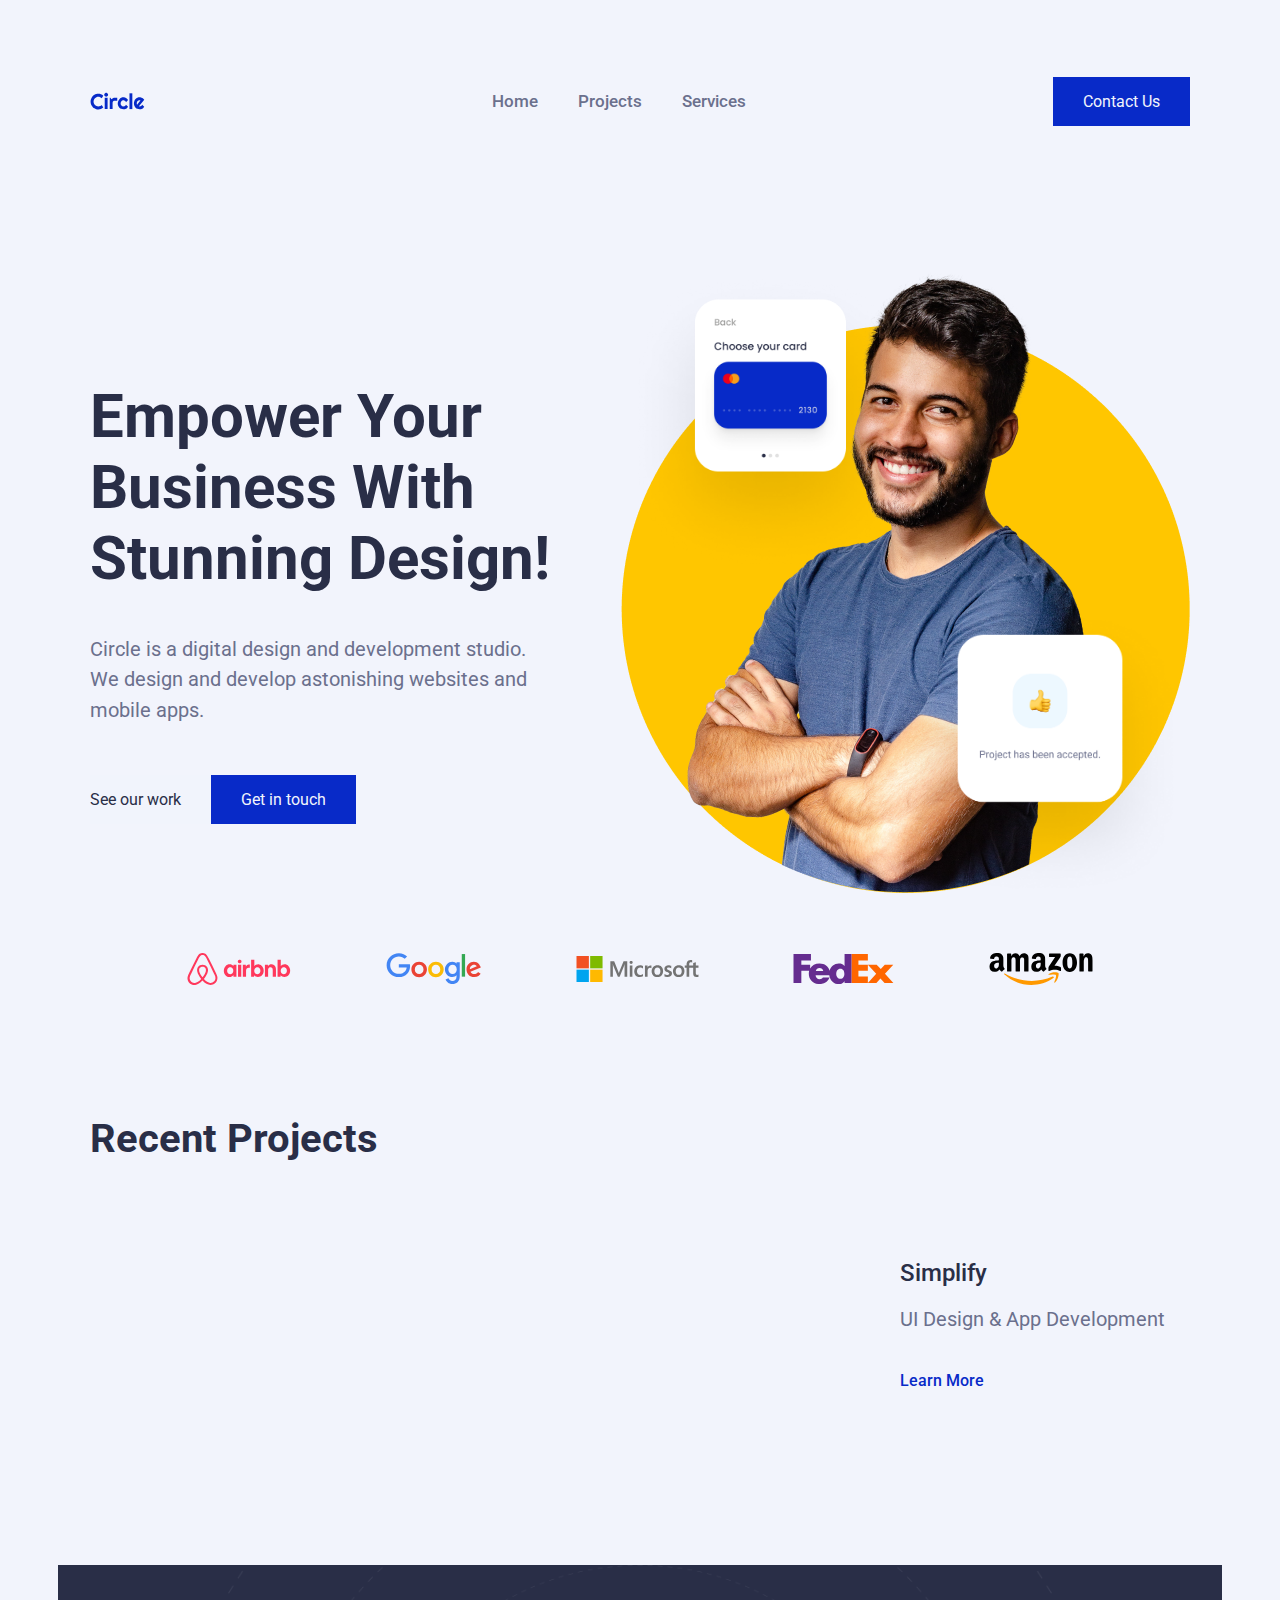
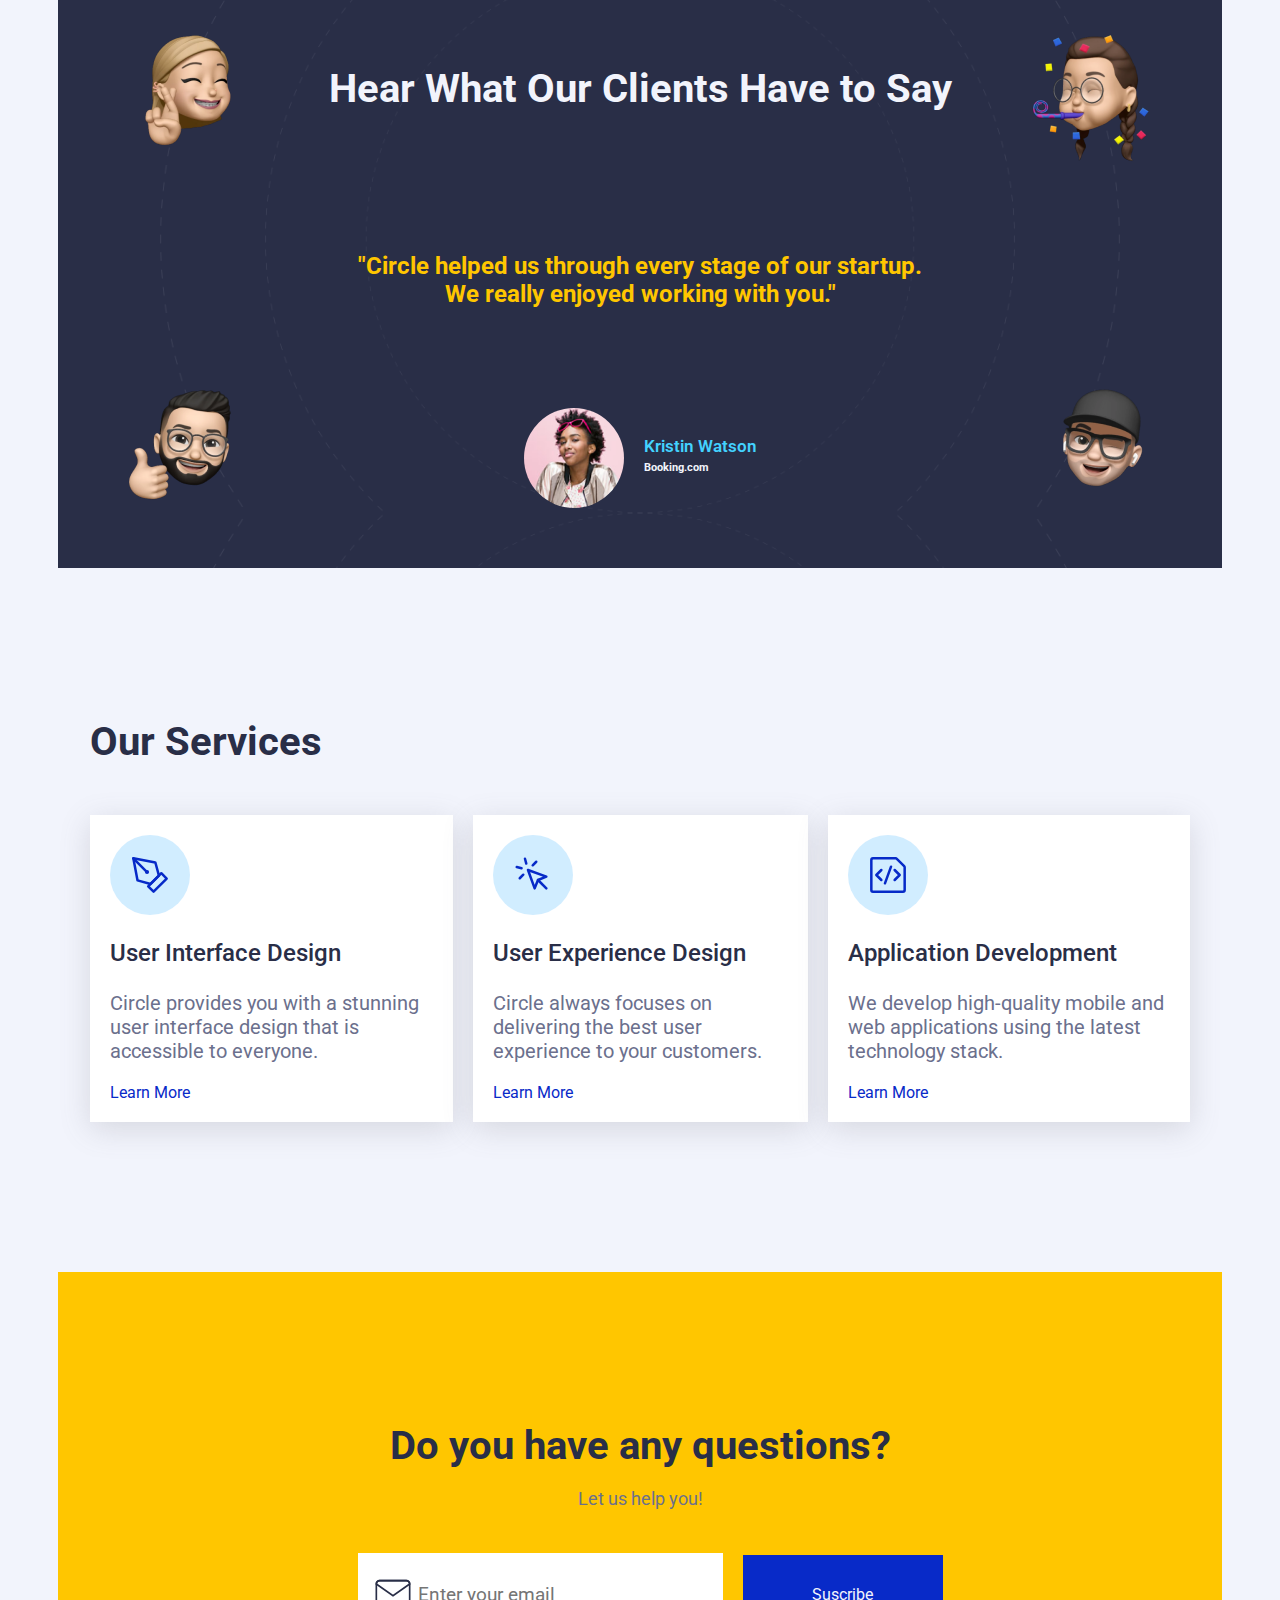
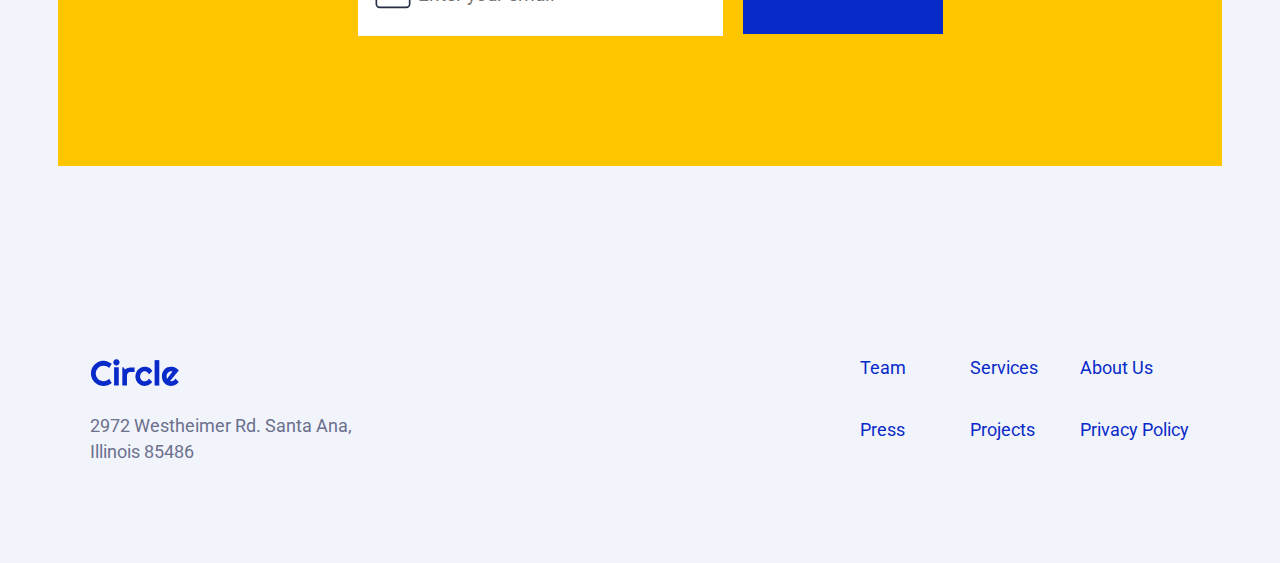
<file: index.html>
<!DOCTYPE html>
<html lang="en">
<head>
    <meta charset="UTF-8">
    <meta http-equiv="X-UA-Compatible" content="IE=edge">
    <meta name="viewport" content="width=device-width, initial-scale=1.0">
    <title>Cercle</title>
    <link rel="stylesheet" href="./styles.css">
    <link rel="preconnect" href="https://fonts.googleapis.com">
    <link rel="preconnect" href="https://fonts.gstatic.com" crossorigin>
    <link href="https://fonts.googleapis.com/css2?family=Roboto:ital,wght@0,100;0,300;0,400;0,500;0,700;0,900;1,100;1,300;1,400;1,500;1,700;1,900&display=swap" rel="stylesheet">

</head>
<body>
    <div class="container">
    <nav class="navigation">
        <img class="brandlogo" src="img/logos/circle.svg" alt="brandname">
        <ul class="navbar">
            <li><a class="navbar-link" href="index.html">Home</a></li>
            <li><a class="navbar-link" href="project.html">Projects</a></li>
            <li><a class="navbar-link"href="">Services</a></li>
        </ul>
        <button class="bot-azul bot-azul-menu"><a href="contact.html">Contact Us</a></button>

        <div class="hamburguer">
            <span class="bar"></span>
            <span class="bar"></span>
            <span class="bar"></span>
        </div>
    </nav>
    

    <header id="header">
        <div class="text-header">
            <h1>Empower Your Business With Stunning Design!</h1>
            <p>Circle is a digital design and development studio. We design and develop astonishing websites and mobile apps.</p>
            <div class="header-buttons-flex">
                <button class="bot-blanco">See our work</button>
                <button class="bot-azul"><a href="contact.html">Get in touch</a></button>
            </div>
        </div>
        <div class="image-header">
            <div class="cards-container">
                <img src="img/card-1.png" alt="credit card" class="card-left">
                <img class="img-yellow-hero" src="img/hero_image.png" alt="chico sonriente">
                <img src="img/card-2.png" alt="thumbs up" class="card-right">
            </div>
        </div>
    </header>

    <section class="logos">
        <img src="img/logos/airbnb-logo.svg" alt="logo airbnb">
        <img src="img/logos/google-logo.svg" alt="logo google">
        <img src="img/logos/microsoft-logo.svg" alt="logo mircosoft">
        <img src="img/logos/fedex-logo.svg" alt="logo fedex">
        <img src="img/logos/amazon-logo.svg" alt="logo amazon">
    </section>

    <section id="recent-projects">
        <h3>Recent Projects</h3>
        <div class="container-recent-projects">

        <article  class="recent-projects-article" id="apidata">
            <div class="div-img-aricle-1"></div>
            <div class="projects-home-content">
                <h4 class="recent-projects-tit">Simplify</h4>
                <p class="recent-projects-desc">UI Design & App Development</p>
                <a class="projects-link" href="#">Learn More</a>
            </div>
        </article>

        </div>
    </section>
    </div>

    <section class="clients">
        <img class="memoji memoji-1" src="./img/project-assets/testimonial-section/memoji-1.png" alt="memoji female smily face">
        <img class="memoji memoji-2" src="./img/project-assets/testimonial-section/memoji-4.png" alt="memoji male wink face">
        <img class="memoji memoji-3" src="./img/project-assets/testimonial-section/memoji-2.png" alt="memoji male ok face">
        <img class="memoji memoji-4" src="./img/project-assets/testimonial-section/memoji-3.png" alt="memoji female party face">
        <h3 class="clients-tit">Hear What Our Clients Have to Say</h3>
        <h4 class="clients-desc">"Circle helped us through every stage of our startup. We really enjoyed working with you."</h3>
        <div class="client-detail">
            <div class="client-img"></div>
            <div>
                <h5 class="client-detail-name">Kristin Watson</h4>
                <h6 class="client-detail-desc">Booking.com</h4>
            </div>
        </div>
    </section>

    <div class="container">
    <h3>Our Services</h3>
    <section class="services">
        <article class="services-article">
            <div class="services-icon-1"></div>
            <p class="intro services-tit">User Interface Design</p>
            <p class="services-tit">Circle provides you with a stunning user interface design that is accessible to everyone.</p>
            <a href="#">Learn More</a>
        </article>
        <article class="services-article">
            <div class="services-icon-2"></div>
            <p class="intro services-tit">User Experience Design</p>
            <p class="services-tit">Circle always focuses on delivering the best user experience to your customers.</p>
            <a href="#">Learn More</a>
        </article>
        <article class="services-article">
            <div class="services-icon-3"></div>
            <p class="intro services-tit">Application Development</p>
            <p class="services-tit">We develop high-quality mobile and web applications using the latest technology stack.</p>
            <a href="#">Learn More</a>
        </article>
    </section>
    </div>

    <section class="subscribe-form">
        <h3 class="form-tit">Do you have any questions?</h3>
        <p class="form-desc">Let us help you!</p>
        <form class="form-subscribe" action="" method="post">
            <label class="subscribe-label">
                <input class="subscribe-input" type="email" placeholder="Enter your email" name="email">
            </label>
            <button class="bot-azul bot-subscribe">Suscribe</button>
        </form>
    </section>

    <div class="container">
    <footer>
        <div class="brand-footer">
            <img src="./img/logos/circle.svg" alt="circle logo">
            <p class="adress">2972 Westheimer Rd. Santa Ana, <br /> Illinois 85486</p>
        </div>
        <div class="footer-links">
                <a href="#" class="footer-link">Team</a>
                <a href="#" class="footer-link">Services</a>
                <a href="#" class="footer-link">About Us</a>
                <a href="#" class="footer-link">Press</a>
                <a href="#" class="footer-link">Projects</a>
                <a href="#" class="footer-link">Privacy Policy</a>
        </div>
    </footer>
</div>
<script src="script.js"></script>
</body>
</html>
</file>
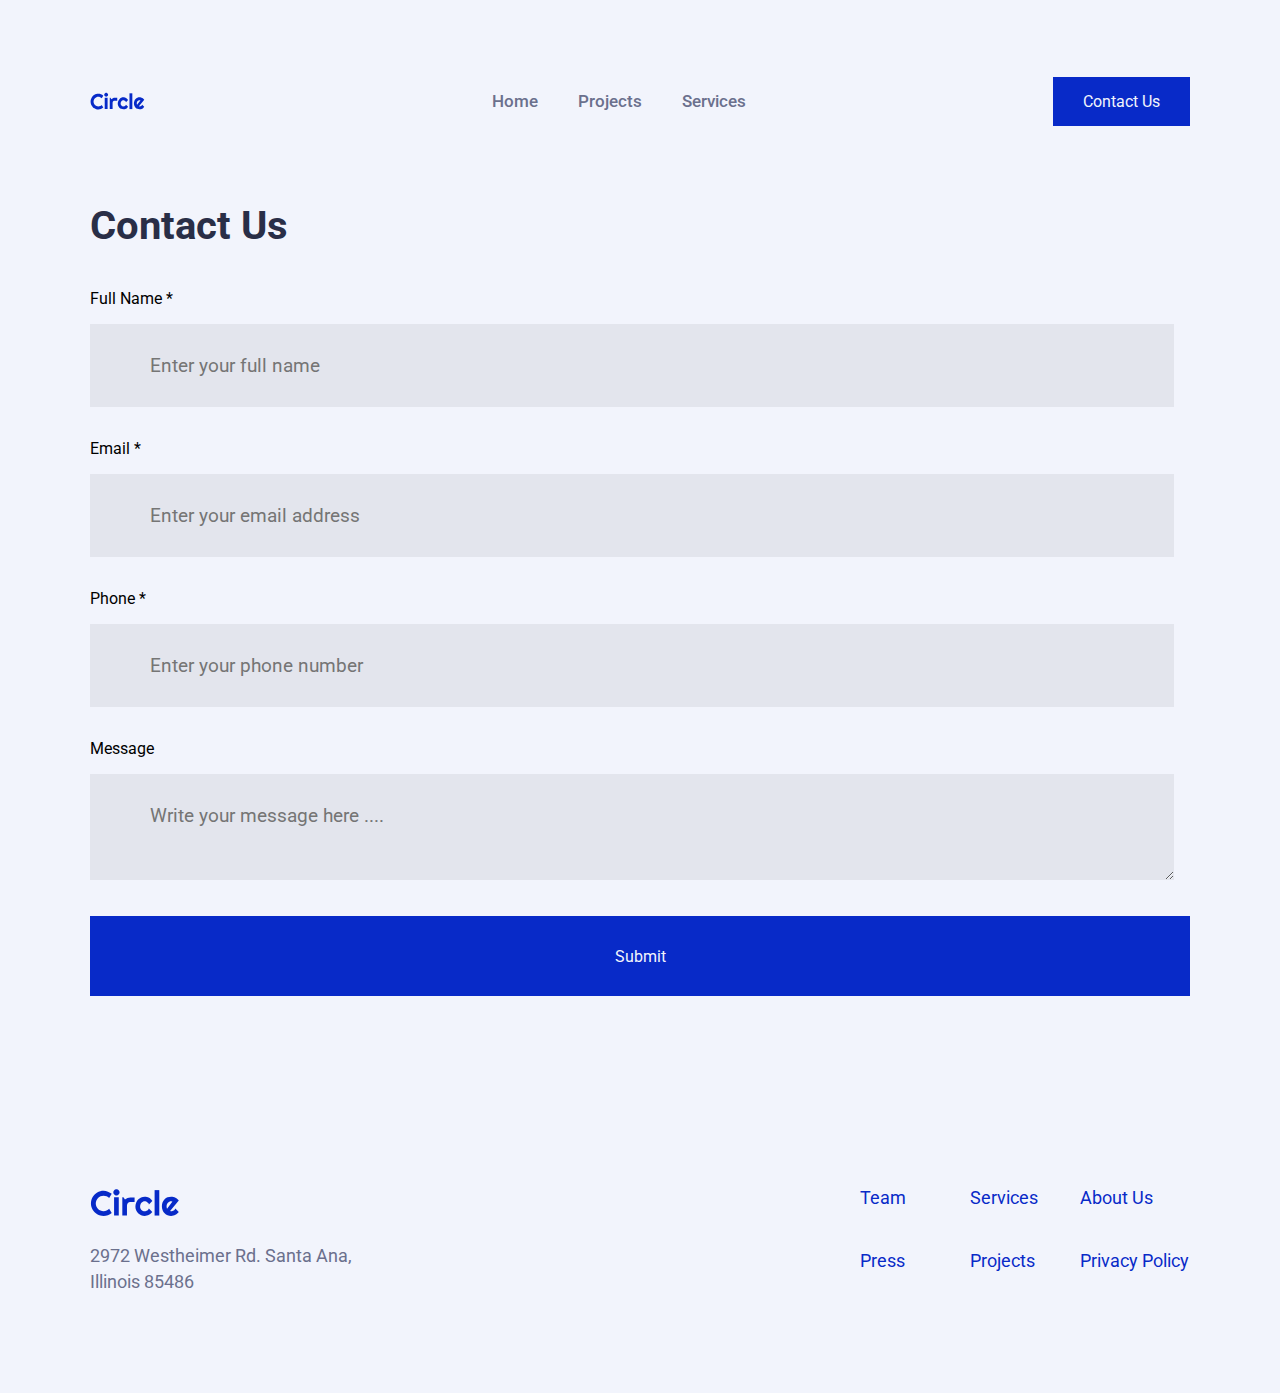
<file: contact.html>
<!DOCTYPE html>
<html lang="en">
<head>
    <meta charset="UTF-8">
    <meta http-equiv="X-UA-Compatible" content="IE=edge">
    <meta name="viewport" content="width=device-width, initial-scale=1.0">
    <title>Cercle</title>
    <link rel="stylesheet" href="./styles.css">
    <link rel="preconnect" href="https://fonts.googleapis.com">
    <link rel="preconnect" href="https://fonts.gstatic.com" crossorigin>
    <link href="https://fonts.googleapis.com/css2?family=Roboto:ital,wght@0,100;0,300;0,400;0,500;0,700;0,900;1,100;1,300;1,400;1,500;1,700;1,900&display=swap" rel="stylesheet">
</head>
<body>
    <div class="container">
        <nav class="navigation">
            <img class="brandlogo" src="img/logos/circle.svg" alt="brandname">
            <ul class="navbar">
                <li><a class="navbar-link" href="index.html">Home</a></li>
                <li><a class="navbar-link" href="project.html">Projects</a></li>
                <li><a class="navbar-link"href="">Services</a></li>
            </ul>
            <button class="bot-azul bot-azul-menu" onclick="contact.html">Contact Us</button>
    
            <div class="hamburguer">
                <span class="bar"></span>
                <span class="bar"></span>
                <span class="bar"></span>
            </div>
        </nav>
        </div>
        <div class="container">
            <h3>Contact Us</h3>
            <div class="contact-form-container">
            <form class="contact-form" id="addPost">
                <div class="contact-form-line">
                    <label for="fullname">Full Name *</label>
                    <input class="subscribe-input" name="fullname" type="text" placeholder="Enter your full name" id="contact-name" autocomplete="off" required>
                    <div class="error"> </div>
                </div>
                
                    <div class="contact-form-line">
                        <label for="email">Email *</label>
                        <input class="subscribe-input" id="contact-email" name="email" type="email" placeholder="Enter your email address" required>
                        <div class="error"> </div>

                    </div>
                    <div class="contact-form-line">
                        <label for="phone">Phone *</label>
                        <input class="subscribe-input" id="contact-phone" name="phone" type="number" placeholder="Enter your phone number" required>
                        <div class="error"> </div>

                    </div>
                
                <div class="contact-form-line">
                    <label for="message">Message</label>
                    <textarea class="subscribe-input" id="contact-message" name="message" type="textarea" placeholder="Write your message here ...."></textarea>
                </div>
                <button class="bot-azul bot-fullwith" type="submit">Submit</button>
<!--                 <span id="submit-error">Please, make sure you filled in all required field correctly.</span>
 -->
            </form>

            
        </div>

            <footer>
                <div class="brand-footer">
                    <img src="./img/logos/circle.svg" alt="circle logo">
                    <p class="adress">2972 Westheimer Rd. Santa Ana, <br /> Illinois 85486</p>
                </div>
                <div class="footer-links">
                        <a href="#" class="footer-link">Team</a>
                        <a href="#" class="footer-link">Services</a>
                        <a href="#" class="footer-link">About Us</a>
                        <a href="#" class="footer-link">Press</a>
                        <a href="#" class="footer-link">Projects</a>
                        <a href="#" class="footer-link">Privacy Policy</a>
                </div>
            </footer>
  <script src="script.js"></script>
</body>
</html>
</file>
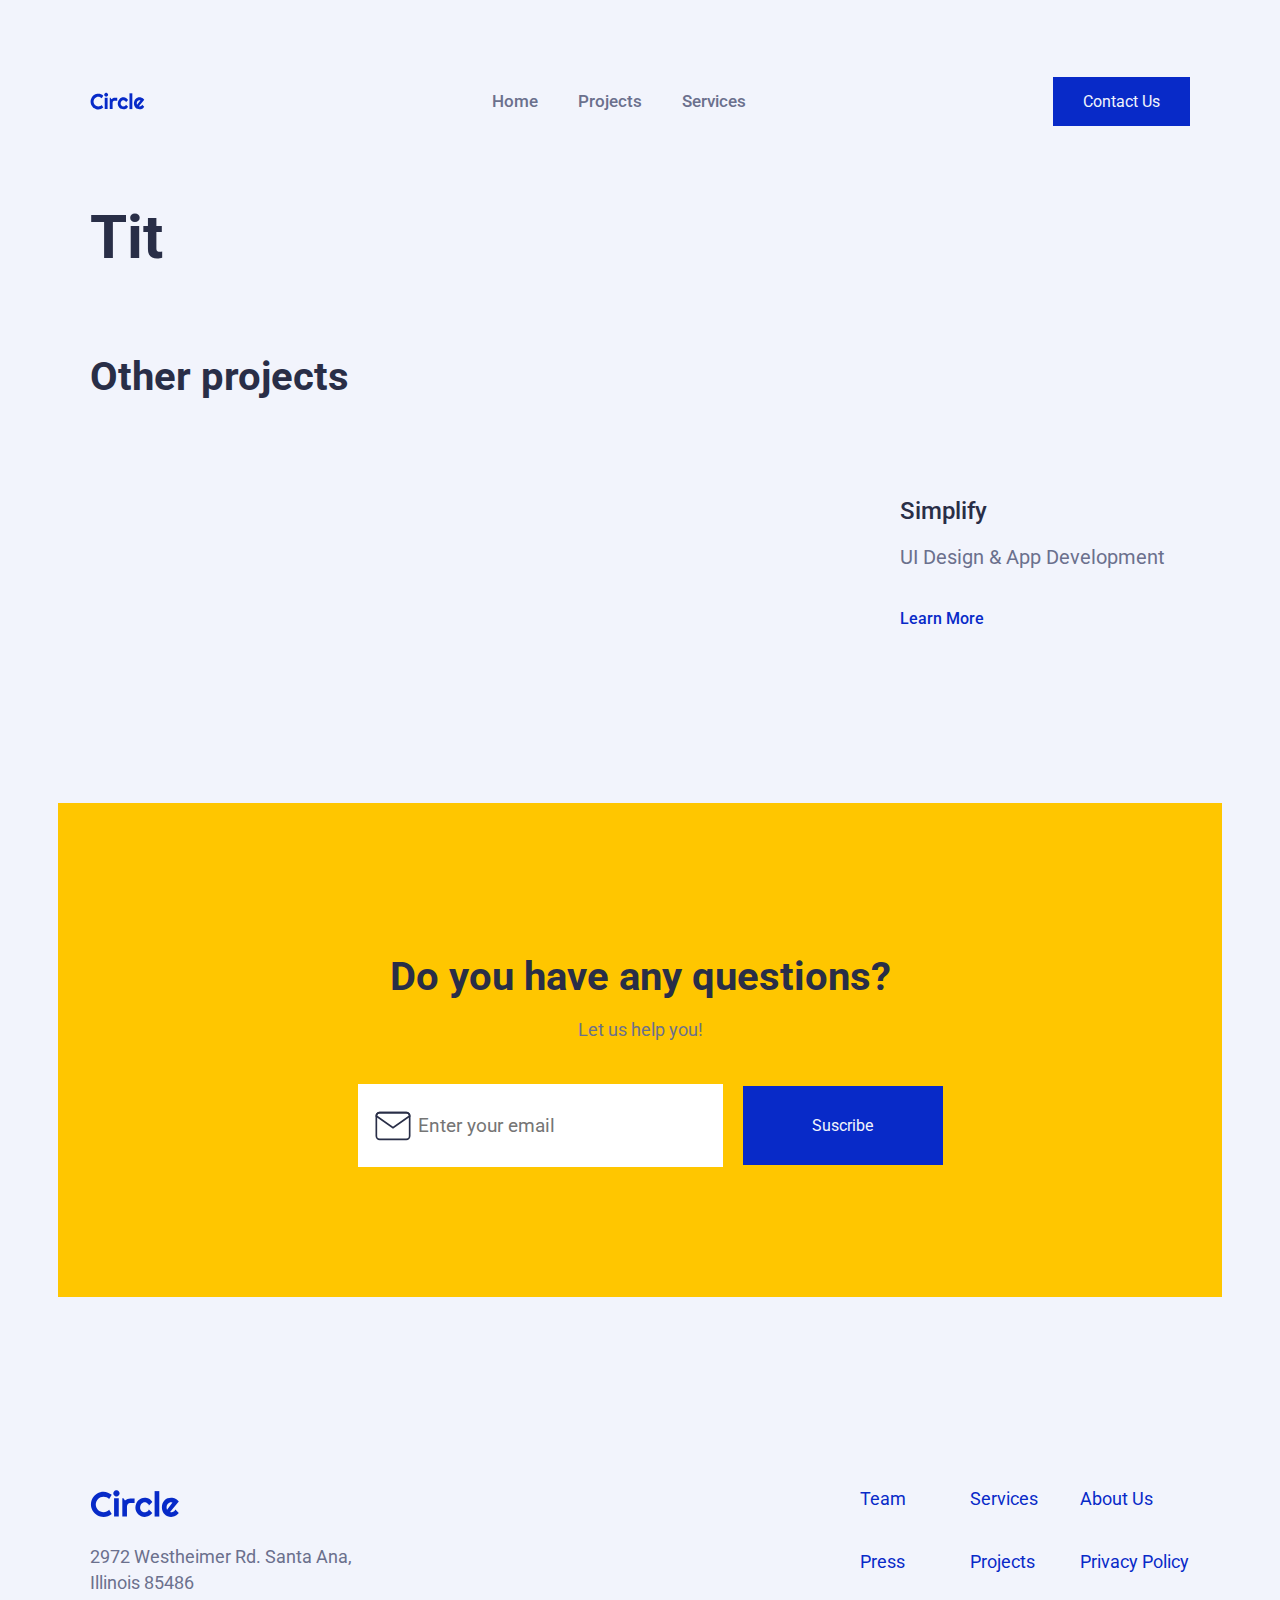
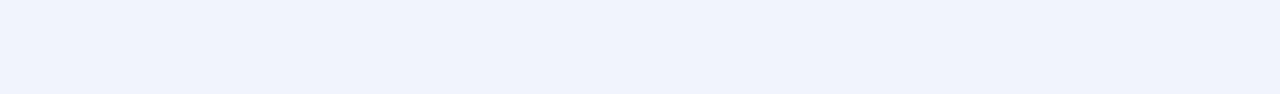
<file: project.html>
<!DOCTYPE html>
<html lang="en">
<head>
    <meta charset="UTF-8">
    <meta http-equiv="X-UA-Compatible" content="IE=edge">
    <meta name="viewport" content="width=device-width, initial-scale=1.0">
    <title>Cercle</title>
    <link rel="stylesheet" href="./styles.css">
    <link rel="preconnect" href="https://fonts.googleapis.com">
    <link rel="preconnect" href="https://fonts.gstatic.com" crossorigin>
    <link href="https://fonts.googleapis.com/css2?family=Roboto:ital,wght@0,100;0,300;0,400;0,500;0,700;0,900;1,100;1,300;1,400;1,500;1,700;1,900&display=swap" rel="stylesheet">
</head>
<body>
    <div class="container">
        <nav class="navigation">
            <img class="brandlogo" src="img/logos/circle.svg" alt="brandname">
            <ul class="navbar">
                <li><a class="navbar-link" href="index.html">Home</a></li>
                <li><a class="navbar-link" href="project.html">Projects</a></li>
                <li><a class="navbar-link"href="">Services</a></li>
            </ul>
            <button class="bot-azul bot-azul-menu"><a href="contact.html">Contact Us</a></button>
    
            <div class="hamburguer">
                <span class="bar"></span>
                <span class="bar"></span>
                <span class="bar"></span>
            </div>
        </nav>
        
        <sectio class="post-content">
            <h1 id="apidata2" class="project-content-tit">tit</h1>
            <!-- <div class="meta-post">
                <p>Subtitle</p>
                <p>Date</p>
            </div> -->
        </sectio>

        <section id="recent-projects">
            <h3>Other projects</h3>
            <div class="container-recent-projects">
            <article  class="recent-projects-article" id="apidata">
                <div class="div-img-aricle-2"></div>
                <div class="projects-home-content">
                    <h4 class="recent-projects-tit">Simplify</h4>
                    <p class="recent-projects-desc">UI Design & App Development</p>
                    <a class="projects-link" href="#">Learn More</a>
                </div>
            </article>
    
            </div>
        </section>
    </div>
        <section class="subscribe-form">
            <h3 class="form-tit">Do you have any questions?</h3>
            <p class="form-desc">Let us help you!</p>
            <form class="form-subscribe" action="" method="post">
                <label class="subscribe-label">
                    <input class="subscribe-input" type="email" placeholder="Enter your email" name="email">
                </label>
                <button class="bot-azul bot-subscribe">Suscribe</button>
            </form>
        </section>

        <div class="container">
        <footer>
            <div class="brand-footer">
                <img src="./img/logos/circle.svg" alt="circle logo">
                <p class="adress">2972 Westheimer Rd. Santa Ana, <br /> Illinois 85486</p>
            </div>
            <div class="footer-links">
                    <a href="#" class="footer-link">Team</a>
                    <a href="#" class="footer-link">Services</a>
                    <a href="#" class="footer-link">About Us</a>
                    <a href="#" class="footer-link">Press</a>
                    <a href="#" class="footer-link">Projects</a>
                    <a href="#" class="footer-link">Privacy Policy</a>
            </div>
        </footer>
        </div>
    <script src="script.js"></script>

</body>
</html>
</file>
<file: styles.css>
*{
    font-family: 'Roboto', sans-serif;
}

body{
    background-color: #F2F4FC;
}

h1{
    color: #292e47;
    font-size: 3.75rem;
    font-weight: 700;
}

h2{
    color: #292e47;
    font-size: 3.125rem;
    font-weight: 700;
}

h3{
    font-size: 	2.5rem;
    font-weight: 700;
    color: #292e47;
}

h4{
    font-size: 	1.5rem;
    font-weight: 700;
    color: #FFC600;
}

h5{
    font-size: 1.0625rem;
    font-weight: 600;
    color: #43D2FF;
    margin-bottom: 5px;
}

h5 .regular{
    font-size: 1.0625rem;
    font-weight: 400;
    color: #43D2FF;
}

h6{
    font-size: 0.9 rem;
    color: #F2F4FC;
    margin-top: 0px;
}

.intro{
    font-size: 	1.5rem;
    font-weight: 500;
    color: #292e47;
}

p{
    font-size: 1.25rem;
    color: #6B708D;
}

.container{
    padding: 0px 70px 0px 70px;
    margin: auto; 
    max-width: 1100px;
}



/* navbar styles */

.navigation{
    display:flex;
    justify-content: space-between;
    align-items: center;
    height: 122px;
    margin-top: 40px;
}

.brandlogo{
    max-width: 55px;
}

.navbar {
    list-style-type: none;
    display: flex;
    justify-content: space-between;
}

li a{
    text-decoration: none;
    padding: 0px 20px 0px 20px;
    font-size: 1.0625rem;
    font-weight: 500;
    color: #6B708D;
}

li a:hover{
    color:#082ac8;
}

.bot-azul{
    padding: 15px 30px 15px 30px;
    background-color: #082ac8;
    border:0px;
    color: #F2F4FC;
    font-size: 1rem;
}

.bot-azul:hover{
    background-color: #292e47;
}

.bot-azul-menu > a {
    color: #F2F4FC;
    text-decoration: none;
}

.bot-azul > a {
    color: #F2F4FC;
    text-decoration: none;
}


.bot-blanco{
    padding: 15px 30px 15px 0px;
    border:0px;
    color: #292e47;    
    font-size: 1rem;
    background-color: #f1f4fc;
}

.bot-blanco:hover{
/*  background-color: #082ac8;
    color: #f1f4fc; */
    cursor: pointer;
}

/* header hero section styles */

#header{
    display: flex;
    flex-direction: row;
    justify-content: space-between;
    align-items: center;
    margin-top:100px;
    text-align: left;
}

.text-header > p{
    line-height: 1.9rem;
    margin:0px 90px 50px 0px ;
}

.header-buttons-flex{
    display: flex;
    flex-direction: row;
    justify-content: flex-start;
}


.cards-container{
    position:relative;
}

.card-left{
    position: absolute;
    width: 300px;
    left:0px;
    top: 0px;
    display: block;
}

.card-right{
    position: absolute;
    width: 300px;
    right:0px;
    bottom: 0px;
    display: block;
}

.image-header{
    width: 100%;
}

.logos{
    display: flex;
    flex-wrap: nowrap;
    justify-content: space-around;
    align-items: center;
    padding: 50px;
}

.logos > img{
    width: auto;
}

#apidata{
    display: flex;
    flex-direction: row;
    justify-content: space-between;
    align-items: stretch;
}

#recent-projects{
    margin: 80px 0px 150px 0px ;  
}

#apidata > article{
    width: 350px;
    background-color: white; 
}


#recent-projects article h4{
    color: #292e47;
    font-weight: 500;
    margin-bottom: 0px;
}

#recent-projects article p{
    margin-bottom: 40px;
}


.projects-home-content{
    padding: 25px;
}

.div-img-aricle-1{
    background: url(./img/projects-section/1.jpg);
    background-size: cover;
    height: 200px;
}

.div-img-aricle-2{
    background: url(./img/projects-section/2.jpg);
    background-size: cover;
    height: 200px;
}

.div-img-aricle-3{
    background: url(./img/projects-section/3.jpg);
    background-size: cover;
    height: 444px;
}

.projects-link{
    color:#082ac8;
    text-decoration: none;
    font-weight: 500;
}

/* Clients quotes area styles*/

.clients{
    background-color: #292e47;
    background-image: url(./img/project-assets/testimonial-section/orbit.png);
    background-size:contain;
    display: flex;
    flex-direction: column;
    justify-content: center;
    align-items:center;
    margin: 0px 50px 150px 50px;
    position: relative;
    padding: 60px;
}

.clients > h3{
    color:#F2F4FC;
    text-align: center;
}

.clients > h4{
    max-width: 600px;
    margin: 100px 0px 100px 0px;
}

.memoji{
    width: 150px;
}

.memoji-1{
    position: absolute;
    top: 50px;
    left: 50px;
}

.memoji-2{
    position: absolute;
    top: 50px;
    right: 50px;
}

.memoji-3{
    position: absolute;
    bottom: 50px;
    right: 50px;
}

.memoji-4{
    position: absolute;
    bottom: 50px;
    left: 50px;
}

.clients-desc {
 text-align: center;
 margin-bottom: 100px;;
}

.client-img{
    width: 100px;
    height: 100px;
    border-radius: 50%;
    background-image: url(./img/project-assets/testimonial-section/profile.png);
    background-repeat: no-repeat;
    background-size: cover;
    background-position: center;
}

.client-detail{
    display: flex;
    flex-direction: row;
    justify-content: space-between;
    gap: 20px;

}

/* Services area styles*/

.services{
    display: flex;
    flex-direction: row;
    justify-content: space-between;
    gap: 20px;
    margin: 50px 0px 50px 0px;
}

.services > article{
    background-color: white;
    padding: 20px;
    box-shadow: rgba(100, 100, 111, 0.2) 0px 7px 29px 0px;
}

.services > article >a{
    text-decoration: none;
    color: #082ac8;

}

.services-icon-1{
    background-image: url(./img/project-assets/services-section/icons/1.svg);
    background-color: #D1EDFF;
    background-repeat: no-repeat;
    background-position: center;
    width: 80px;
    height: 80px;
    border-radius: 50%;
}

.services-icon-2{
    background-image: url(./img/project-assets/services-section/icons/2.svg);
    background-color: #D1EDFF;
    background-repeat: no-repeat;
    background-position: center;
    width: 80px;
    height: 80px;
    border-radius: 50%;
}

.services-icon-3{
    background-image: url(./img/project-assets/services-section/icons/3.svg);
    background-color: #D1EDFF;
    background-repeat: no-repeat;
    background-position: center;
    width: 80px;
    height: 80px;
    border-radius: 50%;
}


/* Subscribe form  styles*/

.subscribe-form{
    background-color: #FFC600;
    display: flex;
    flex-direction: column;
    justify-content: center;
    align-items:center;
    margin: 150px 50px;
    position: relative;
    padding: 110px;
}

.form-subscribe{
    display: flex;
    flex-direction: row;
    justify-content: space-around;

}

.subscribe-form > h3{
    text-align: center;
    margin-bottom: 20px;
}

.subscribe-form > button{
    text-align: center;
    margin-bottom: 20px;
}

.bot-subscribe{
    padding: 30px 60px;
    margin: auto;
    font-size: 1rem;
    width: 200px;
}

.form-desc{
    color:#6B708D;
    margin-top: 0px;;
    font-size: 1.1rem;
    margin-bottom: 1.5rem;
}

.subscribe-input {
    padding:30px 60px;
    margin: 20px 20px;
    border: 0px;
    font-size: 1.2rem;
/*     width: 300px;
 */  }

  .subscribe-label {
    position: relative;
    font-size: 1.5rem;
  }
  
 .subscribe-label:before {
    content: "";
    position: absolute;
    left: 35px;
    top: 0;
    bottom: 0;
    width: 40px;
    background: url(./img/project-assets/newsletter/icon/mail.svg) center / contain no-repeat;
  }

/*   footer styles */  
  footer{
      display: flex;
      flex-wrap: wrap;
      flex-direction: row;
      justify-content: space-between;
      margin: 12rem 0rem 5rem 0rem;
  }

  footer p{
      font-size: 1.1rem;
      line-height: 1.6rem;
  }

  footer img{
    width: 90px;
    margin-bottom: 0.6rem;
    margin: left;
  }

  .footer-links{
    display: flex;
    flex-wrap: wrap;
    width: 330px;
  }

  .footer-links a{
      width: 110px;
      text-decoration: none;
      color: #082ac8;
      font-size: 1.1rem;
  }

  .brand-footer{
    display: flex;
    flex-direction: column;
    justify-content: flex-start;
}

/*   Hamburguer menu */

  .hamburguer{
      display: none;
      cursor: pointer;
  }

  .bar{
      display: block;
      width: 25px;
      height: 3px;
      margin: 5px auto;
      background-color:#292e47;
      -webkit-transition: all 0.3s ease-in-out;
      transition: all 0.3s ease-in-out;
    }

    /*   Project detail page */

    .project-content-flex{
        display: flex;
        flex-direction: row;
        justify-content: space-between;
        align-items: center;
    }

    .project-content-tit::first-letter {
        text-transform: uppercase;
    }

    .project-content-tit p::first-letter {
        text-transform: uppercase;
    }

    .contact-form{
        display: flex;
        flex-direction: column;
        justify-content: center;
        flex-wrap: wrap;
        
    }


    /* .contact-form{
        display: flex;
        flex-direction: column;
        justify-content: center;
        flex-wrap: wrap;
    } */

    .contact-form-line{
        display: flex;
        flex-direction: column;
        justify-content: space-around;
    }

    .contact-form-line.success input{
        border-color: green;
    }

    .contact-form-line.error input{
        border-color: red;
    }

    .contact-form-line .error {
        color:red;
        font-size: 0.8rem;
        height: 1rem;
    }

    .contact-form-line > span{
        color: red;
        margin-bottom: 3rem;
    }

    .contact-form-line > input{
        background-color: rgba(100, 100, 111, 0.1);
        margin: 1rem 1rem 1rem 0rem;
    }

    .contact-form-line > textarea{
        background-color: rgba(100, 100, 111, 0.1);
        margin: 1rem 1rem 1rem 0rem;
    }


    .contact-form-line-flex{
        display: flex;
        flex-direction: row;
        justify-content: flex-start;
    }

    .bot-fullwith{
        width: 100%;
        height: 80px;
        margin-top: 20px;
    }

  @media screen 
  and (max-width:765px) 
   { 
    /* Hamburguer menu */
    .hamburguer{
        display: block;
    }

    .hamburguer.active .bar:nth-child(2){
        opacity: 0;
    }

    .hamburguer.active .bar:nth-child(1){
        transform: translateY(8px) rotate(45deg);
    }

    .hamburguer.active .bar:nth-child(3){
        transform: translateY(-8px) rotate(-45deg);
    }

    .navbar{
        position: absolute;
        left: -100%;
        top: 80px;
        gap:0;
        flex-direction: column;
        width: 100%;
        transition: 0.3s;
        z-index: 100;
    }

    .navbar > li{
        margin: 20px 20px 20px 20px;
    }
    .navbar.active{
        left: 0px;
        width: 100%;
        background-color: #D1EDFF;
    }

    .bot-azul-menu{
        display: none;
    }

    .navigation{
        height: 82px;
        margin-top: 0px;
    }

   
    /* Layout container size */
    .container{
        padding: 10px 30px 0px 30px;
        margin: auto; 
        max-width: 100%;
   }

 /* Layout hero scene size */

    #header{
        flex-direction: column;
        margin-top:-20px;
        text-align: center;
    }

    .text-header > p{
        line-height: 1.9rem;
        margin:0px 90px 50px 90px ;
    }

    .header-buttons-flex{
        display: flex;
        flex-direction: row-reverse;
        justify-content: center;
    }

    .bot-blanco{
        padding: 15px 30px 15px 30px;

    }

    .card-left{
        display: none;
    }
    
    .card-right{
        display: none;
    }
    
    
    .logos{
        flex-wrap: wrap;
        /* max-width: 750px; */
        justify-content: space-between;
    }
    .logos > img{
        width: 130px;
        padding: 20px 60px ;
    }

   
   .logos > img:nth-child(5){
        display: none;
    } 

    #apidata{
        display: flex;
        flex-direction: column;
        justify-content: space-between;
        width: 100%;
    }
    
    #apidata > article{
        width: 100%;
        background-color: white; 
        margin-bottom: 3rem;

    }

    #recent-projects > article{
        background-color: white;
        margin-bottom: 50px;
        align-items: stretch;
    }

  
    #recent-projects article h4{
        color: #292e47;
        font-weight: 500;
        margin-bottom: 0px;
    }

    #recent-projects article p{
        margin-bottom: 40px;
    } 

    .clients{
        margin: 0px 0px 50px 0px;
    }

    .memoji{
        display: none;
    }

    .services{
        display: flex;
        flex-direction: column;
        margin: 50px 0px 50px 0px;
    }

    .bot-subscribe{
        padding: 30px 60px;
        margin: auto;
        font-size: 1rem;
        width: 85%;
    }

    .subscribe-form{
        margin: 0rem;
    }

    .form-subscribe{
        display: flex;
        flex-direction: column;
        justify-content: space-around;
    
    }

    .subscribe-input{
        padding:30px 60px;
        margin: 20px 20px;
        border: 0px;
        font-size: 1.2rem;
/*         width: 300px;
 */    }

    footer{
        display: flex;
        flex-wrap: wrap;
        flex-direction: column;
        justify-content: center;
        align-items: center;
    }

    footer p{
        text-align: center;
    }
  
    footer img{
      margin: auto;
    }

    .brand-footer{
        display: flex;
        flex-direction: column;
        justify-content: center;
    }

  /*   Contact form */

    .contact-form-line-flex{
        display: flex;
        flex-direction: column;
        justify-content: left;
    }

   }

   @media screen 
   and (min-width : 766px)
    and (max-width : 991px)
    { 
/* Hamburguer menu */
        .hamburguer{
            display: block;
        }
    
        .hamburguer.active .bar:nth-child(2){
            opacity: 0;
        }
    
        .hamburguer.active .bar:nth-child(1){
            transform: translateY(8px) rotate(45deg);
        }
    
        .hamburguer.active .bar:nth-child(3){
            transform: translateY(-8px) rotate(-45deg);
        }
    
        .navbar{
            position: absolute;
            left: -100%;
            top: 80px;
            gap:0;
            flex-direction: column;
            width: 100%;
            transition: 0.3s;
            z-index: 100;
        }
    
        .navbar > li{
            margin: 20px 20px 20px 20px;
        }
        .navbar.active{
            left: 0px;
            width: 100%;
            background-color: #D1EDFF;        
        }

        .bot-azul-menu{
            display: none;
        }

      
        
/* Layout container size */
        .container{
            padding: 0px 30px 0px 30px; 
            margin-top: -20px;
            margin: auto; 
            max-width: 100%;
        }

        #header{
            flex-direction: column;
            margin-top:-20px;
            text-align: center;
        }

        .text-header > p{
            line-height: 1.9rem;
            margin:0px 90px 50px 90px ;
        }

        .header-buttons-flex{
            display: flex;
            flex-direction: row-reverse;
            justify-content: center;
        }
    
        .bot-blanco{
            padding: 15px 30px 15px 30px;
    
        }

        .logos{
            flex-wrap: wrap;
            /* max-width: 750px; */
            justify-content: space-between;
        }
        .logos > img{
            width: 130px;
            padding: 20px 60px ;
        }
    
       
       .logos > img:nth-child(5){
            display: none;
        } 

        #apidata{
            display: flex;
            flex-direction: column;
            justify-content: space-between;
            align-items: stretch;
        }

        #apidata > article{
            width: 100%;
            background-color: white; 
            margin-bottom: 3rem;
        }

        #recent-projects > article{
            background-color: white;
            margin-bottom: 50px;

        }
        #recent-projects article h4{
            color: #292e47;
            font-weight: 500;
            margin-bottom: 0px;
        }

        #recent-projects article p{
            margin-bottom: 40px;
        } 

        .clients{
            margin: 0px 0px 50px 0px;
        }
    

        .memoji{
            width: 100px;
        }

        .services{
            display: flex;
            flex-direction: column;
            margin: 50px 0px 50px 0px;
        }

        .bot-subscribe{
            padding: 30px 60px;
            margin: auto;
            font-size: 1rem;
            width: 85%;
        }

        .subscribe-form{
            margin: 0rem;
        }

        .subscribe-form > button{
            margin: auto;
        }
    
        .subscribe-input{
            padding:30px 60px;
            margin: 20px 20px;
            border: 0px;
            font-size: 1.2rem;
/*             width: 300px;
 */        }

      /*  .subscribe-input {
            width: 90%;
        } */

        .subscribe-label {
            position: relative;
            font-size: 1.5rem;
        }

        .form-subscribe{
            display: flex;
            flex-direction: column;
            justify-content: space-around;
        
        }
          
        .subscribe-label:before {
            content: "";
            position: absolute;
            left: 35px;
            top: 0;
            bottom: 0;
            width: 40px;
            background: url(./img/project-assets/newsletter/icon/mail.svg) center / contain no-repeat;
        }
        
        footer{
            display: flex;
            flex-wrap: wrap;
            flex-direction: column;
            justify-content: center;
            align-items: center;
            width: 100%;
        }

        footer p{
            text-align: center;
        }
      
        footer img{
          margin: auto;
        }

        .brand-footer{
            display: flex;
            flex-direction: column;
            justify-content: center;
        }

        .navigation{
            height: 82px;
            margin-top: 10px;
        }

         /*   Contact form */

        .contact-form-line-flex{
            display: flex;
            flex-direction: column;
            justify-content: left;
        }
        

    }
</file>
